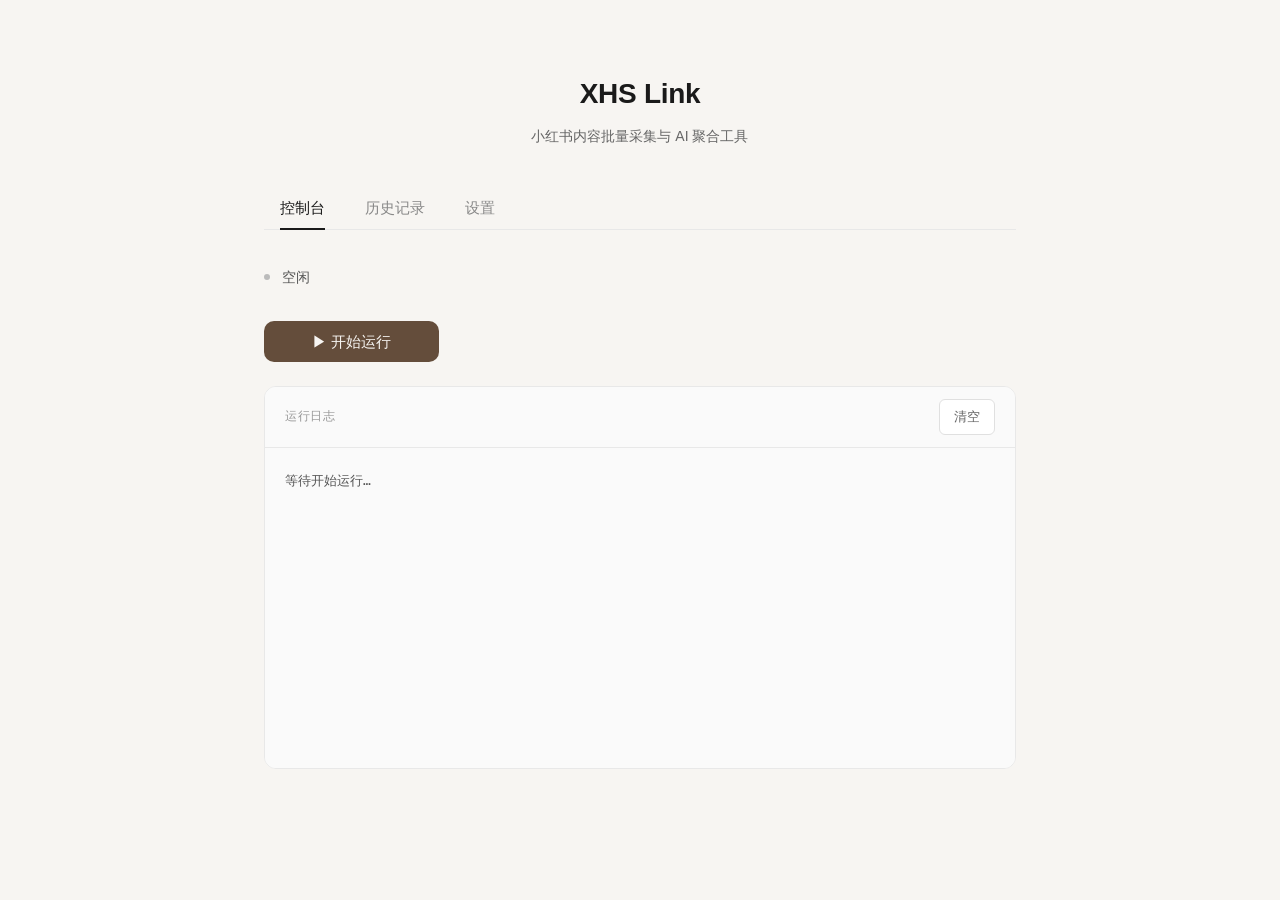
<file: index.html>
<!DOCTYPE html>
<html>
<head>
  <meta charset="UTF-8">
  <meta http-equiv="refresh" content="0;url=frontend/index.html">
  <title>XHS Link</title>
</head>
<body>
  <p>Redirecting to <a href="frontend/index.html">XHS Link</a>...</p>
</body>
</html>
</file>
<file: frontend/css/style.css>
/* ── Reset & base ─────────────────────────────────────────────── */
*, *::before, *::after { box-sizing: border-box; margin: 0; padding: 0; }

body {
  font-family: -apple-system, BlinkMacSystemFont, "Segoe UI", "PingFang SC",
    "Hiragino Sans GB", "Microsoft YaHei", sans-serif;
  background: #f7f5f2;
  color: #1a1a1a;
  font-size: 14px;
  line-height: 1.6;
  -webkit-font-smoothing: antialiased;
  -moz-osx-font-smoothing: grayscale;
}

/* ── App shell ────────────────────────────────────────────────── */
.app {
  max-width: 800px;
  margin: 0 auto;
  padding: 24px 24px 80px;
}

/* ── Header ───────────────────────────────────────────────────── */
header {
  text-align: center;
  padding: 48px 0 40px;
}
header h1 {
  font-size: 28px;
  font-weight: 600;
  color: #1a1a1a;
  letter-spacing: -0.3px;
  margin-bottom: 8px;
}
header p {
  color: #666;
  font-size: 14px;
  font-weight: 400;
}

/* ── Tabs ─────────────────────────────────────────────────────── */
.tabs {
  display: flex;
  border-bottom: 1px solid #e8e8e8;
  margin-bottom: 24px;
  gap: 8px;
  background: transparent;
  padding: 0;
}
.tab-btn {
  background: none;
  border: none;
  margin-bottom: -1px;
  padding: 12px 16px;
  cursor: pointer;
  font-size: 15px;
  color: #888;
  font-weight: 400;
  transition: all 0.2s ease;
  border-radius: 0;
  position: relative;
}
.tab-btn:hover {
  color: #555;
  background: transparent;
}
.tab-btn.active {
  color: #1a1a1a;
  background: transparent;
  font-weight: 500;
}
.tab-btn.active::after {
  content: '';
  position: absolute;
  bottom: 0;
  left: 16px;
  right: 16px;
  height: 2px;
  background: #1a1a1a;
}
.tab-content { display: none; }
.tab-content.active { display: block; }

/* ── Status dot ───────────────────────────────────────────────── */
.status-dot {
  display: inline-block;
  width: 6px;
  height: 6px;
  border-radius: 50%;
  background: #bbb;
  margin-right: 8px;
  flex-shrink: 0;
}
/* All idle/not-configured states use the same light gray */
.status-dot.idle,
.status-dot:not(.running):not(.success):not(.error) { background: #bbb; }
.status-dot.running { background: #f5a623; animation: pulse 1.5s infinite; }
.status-dot.success { background: #2e7d32; }
.status-dot.error   { background: #c62828; }

@keyframes pulse {
  0%, 100% { opacity: 1; transform: scale(1); }
  50%       { opacity: 0.5; transform: scale(0.9); }
}

/* ── Buttons ──────────────────────────────────────────────────── */
.btn {
  display: inline-flex;
  align-items: center;
  justify-content: center;
  gap: 8px;
  padding: 10px 20px;
  border: none;
  border-radius: 8px;
  cursor: pointer;
  font-size: 14px;
  font-weight: 400;
  transition: all 0.15s ease;
  line-height: 1.4;
}
.btn:disabled {
  opacity: 0.4;
  cursor: not-allowed;
}
/* Primary button - deep brown tone */
.btn-primary  {
  background: #644D3B;
  color: #f7f5f2;
}
.btn-primary:hover:not(:disabled)  {
  background: #7D6655;
}
/* Secondary button - lighter text */
.btn-secondary {
  background: #fff;
  color: #666;
  border: 1px solid #e0e0e0;
}
.btn-secondary:hover:not(:disabled) {
  background: #fafafa;
  border-color: #d0d0d0;
  color: #555;
}
.btn-danger  {
  background: #fff;
  color: #c62828;
  border: 1px solid #ffcdd2;
}
.btn-danger:hover:not(:disabled) {
  background: #ffebee;
}
/* Large button - wider, flatter aspect ratio */
.btn-large   {
  padding: 10px 48px;
  font-size: 15px;
  border-radius: 10px;
}
.btn-small   {
  padding: 8px 14px;
  font-size: 13px;
  border-radius: 6px;
}

/* ── Console tab ──────────────────────────────────────────────── */
/* Status bar - now looks like plain text info, not a button */
.status-bar {
  display: flex;
  align-items: center;
  font-size: 14px;
  margin-bottom: 20px;
  color: #888;
  padding: 12px 0;
  background: transparent;
  border-radius: 0;
  border: none;
}
.status-bar strong {
  margin-left: 4px;
  color: #555;
  font-weight: 500;
}

.progress-container {
  display: none;
  align-items: center;
  gap: 16px;
  margin-bottom: 24px;
  padding: 20px;
  background: #fff;
  border-radius: 12px;
  border: 1px solid #e8e8e8;
}
.progress-bar {
  flex: 1;
  height: 6px;
  background: #e8e8e8;
  border-radius: 3px;
  overflow: hidden;
}
.progress-fill {
  height: 100%;
  background: #666;
  border-radius: 3px;
  transition: width 0.4s ease;
}
#progress-text {
  font-size: 13px;
  color: #888;
  white-space: nowrap;
  font-weight: 500;
}

#start-btn {
  margin-bottom: 24px;
}

/* ── Log panel ────────────────────────────────────────────────── */
/* Light theme log panel instead of dark */
.log-panel {
  background: #fff;
  border-radius: 12px;
  overflow: hidden;
  border: 1px solid #e8e8e8;
}
.log-toolbar {
  display: flex;
  justify-content: space-between;
  align-items: center;
  padding: 12px 20px;
  border-bottom: 1px solid #e8e8e8;
  background: #fafafa;
}
.log-toolbar span {
  font-size: 12px;
  font-weight: 500;
  color: #999;
  text-transform: uppercase;
  letter-spacing: 0.5px;
}
.log-output {
  background: #fafafa;
  color: #555;
  font-family: "SF Mono", "Monaco", "Inconsolata", "Roboto Mono", monospace;
  font-size: 13px;
  line-height: 1.7;
  padding: 20px;
  min-height: 320px;
  max-height: 520px;
  overflow-y: auto;
}
.log-line {
  padding: 2px 0;
  display: flex;
  gap: 12px;
}
.log-ts   {
  color: #aaa;
  flex-shrink: 0;
  font-size: 12px;
}
.log-info    .log-msg { color: #666; }
.log-success .log-msg { color: #2e7d32; }
.log-error   .log-msg { color: #c62828; }
.log-progress .log-msg { color: #1976d2; font-weight: 500; }

/* ── Card ─────────────────────────────────────────────────────── */
.card {
  background: #fff;
  border-radius: 12px;
  padding: 24px;
  margin-bottom: 16px;
  border: 1px solid #e8e8e8;
  transition: box-shadow 0.2s ease;
}
.card:hover {
  box-shadow: 0 2px 8px rgba(0,0,0,0.04);
}
.card h2 {
  font-size: 15px;
  font-weight: 600;
  color: #1a1a1a;
  margin-bottom: 20px;
  padding-bottom: 0;
  border-bottom: none;
  display: flex;
  align-items: center;
  gap: 8px;
}

/* ── Form ─────────────────────────────────────────────────────── */
.form-group {
  margin-bottom: 20px;
}
.form-group label {
  display: block;
  font-size: 13px;
  font-weight: 500;
  color: #666;
  margin-bottom: 8px;
}
.form-group label small {
  font-weight: 400;
  color: #aaa;
}
.form-group input,
.form-group select,
.form-group textarea {
  width: 100%;
  padding: 10px 14px;
  border: 1px solid #e0e0e0;
  border-radius: 8px;
  font-size: 14px;
  color: #1a1a1a;
  background: #fff;
  transition: all 0.15s ease;
  font-family: inherit;
}
.form-group input:focus,
.form-group select:focus,
.form-group textarea:focus {
  outline: none;
  border-color: #bbb;
  box-shadow: 0 0 0 2px rgba(0,0,0,0.03);
}
/* Very light placeholder text */
.form-group input::placeholder,
.form-group textarea::placeholder {
  color: #ccc;
}
.form-group textarea {
  resize: vertical;
  min-height: 80px;
}

/* Feishu action row - buttons and status on same line */
.feishu-action-row {
  display: flex;
  align-items: center;
  justify-content: space-between;
  gap: 16px;
  margin-bottom: 20px;
  flex-wrap: wrap;
}

/* Cookie action row - buttons and status on same line */
.cookie-action-row {
  display: flex;
  align-items: center;
  justify-content: space-between;
  gap: 16px;
  margin-bottom: 0;
  flex-wrap: wrap;
}

/* Ensure buttons have same height */
.feishu-action-row .btn {
  height: 40px;
  padding: 0 20px;
}
.status-label {
  display: flex;
  align-items: center;
  font-size: 14px;
  color: #888;
  font-weight: 400;
}

.hint {
  font-size: 13px;
  color: #999;
  margin-top: 12px;
  line-height: 1.7;
  padding: 16px;
  background: #fafafa;
  border-radius: 8px;
  border: 1px solid #eee;
}

/* Cookie steps list */
.cookie-steps {
  padding-left: 20px;
  margin: 12px 0;
  color: #666;
  font-size: 13px;
  line-height: 1.8;
}
.cookie-steps li {
  margin-bottom: 6px;
}
.cookie-steps code {
  background: #f0f0f0;
  padding: 2px 6px;
  border-radius: 4px;
  font-family: "SF Mono", Monaco, monospace;
  font-size: 12px;
  color: #333;
}
.cookie-steps a {
  color: #644D3B;
  text-decoration: underline;
}

/* External link - subtle style with icon */
.external-link {
  color: inherit;
  text-decoration: underline;
  text-underline-offset: 2px;
}
.external-link:hover {
  color: #666;
}

/* Sheet link - subtle inline style */
.sheet-link-container {
  /* margin-left is handled by parent layout */
}
.sheet-link {
  color: #888;
  text-decoration: none;
  font-size: 13px;
  font-weight: 400;
  transition: color 0.15s ease;
}
.sheet-link:hover {
  color: #555;
  text-decoration: underline;
  text-underline-offset: 2px;
}
.arrow-icon {
  font-size: 12px;
  margin-left: 2px;
  opacity: 0.7;
}

.btn-row {
  display: flex;
  gap: 10px;
  margin-top: 8px;
}

/* Spaced variant: push items to opposite sides */
.btn-row-spaced {
  justify-content: space-between;
  align-items: center;
}

/* Align sheet link to the right */
.btn-row-spaced .sheet-link-container {
  margin-left: auto;
}

/* ── History ──────────────────────────────────────────────────── */
.history-item {
  background: #fff;
  border-radius: 12px;
  margin-bottom: 12px;
  overflow: hidden;
  border: 1px solid #e8e8e8;
  transition: box-shadow 0.2s ease;
}
.history-item:hover {
  box-shadow: 0 2px 8px rgba(0,0,0,0.04);
}
.history-header {
  padding: 18px 20px;
  cursor: pointer;
  display: flex;
  justify-content: space-between;
  align-items: center;
  transition: background 0.15s;
}
.history-header:hover { background: #fafafa; }
.history-meta {
  display: flex;
  align-items: center;
  gap: 12px;
  flex-wrap: wrap;
}
.history-time {
  font-size: 14px;
  color: #1a1a1a;
  font-weight: 500;
}
.status-badge {
  font-size: 12px;
  font-weight: 500;
  padding: 4px 10px;
  border-radius: 6px;
}
.status-badge.status-completed { background: #e8f5e9; color: #2e7d32; }
.status-badge.status-running   { background: #fff3e0; color: #e65100; }
.status-badge.status-failed    { background: #ffebee; color: #c62828; }
.history-stats { display: flex; gap: 16px; }
.stat { font-size: 14px; color: #888; }
.stat.success { color: #2e7d32; font-weight: 500; }
.stat.error   { color: #c62828; font-weight: 500; }

.history-events {
  border-top: 1px solid #e8e8e8;
  background: #fafafa;
  padding: 16px 20px;
  max-height: 400px;
  overflow-y: auto;
}

/* ── Toast ────────────────────────────────────────────────────── */
.toast {
  position: fixed;
  bottom: 24px;
  right: 24px;
  padding: 8px 16px;
  color: #614834;
  font-size: 14px;
  font-weight: 500;
  z-index: 9999;
  animation: slideUp 0.3s ease;
  max-width: 400px;
}
.toast-success { }
.toast-error   { }
.toast-info    { }
.toast-warn    { }

@keyframes slideUp {
  from { transform: translateY(20px); opacity: 0; }
  to   { transform: translateY(0); opacity: 1; }
}

/* ── Empty / loading states ───────────────────────────────────── */
.empty, .loading-text {
  padding: 64px 48px;
  text-align: center;
  color: #bbb;
  font-size: 14px;
  font-weight: 400;
}

/* ── Responsive ───────────────────────────────────────────────── */
@media (max-width: 768px) {
  .app {
    padding: 16px 16px 60px;
  }
  header {
    padding: 32px 0 24px;
  }
  header h1 {
    font-size: 24px;
  }
  .card {
    padding: 20px;
    border-radius: 10px;
  }
  .tabs {
    margin-bottom: 20px;
    padding: 0 12px;
  }
  .tab-btn {
    padding: 12px 14px;
    font-size: 13px;
  }
}
</file>
